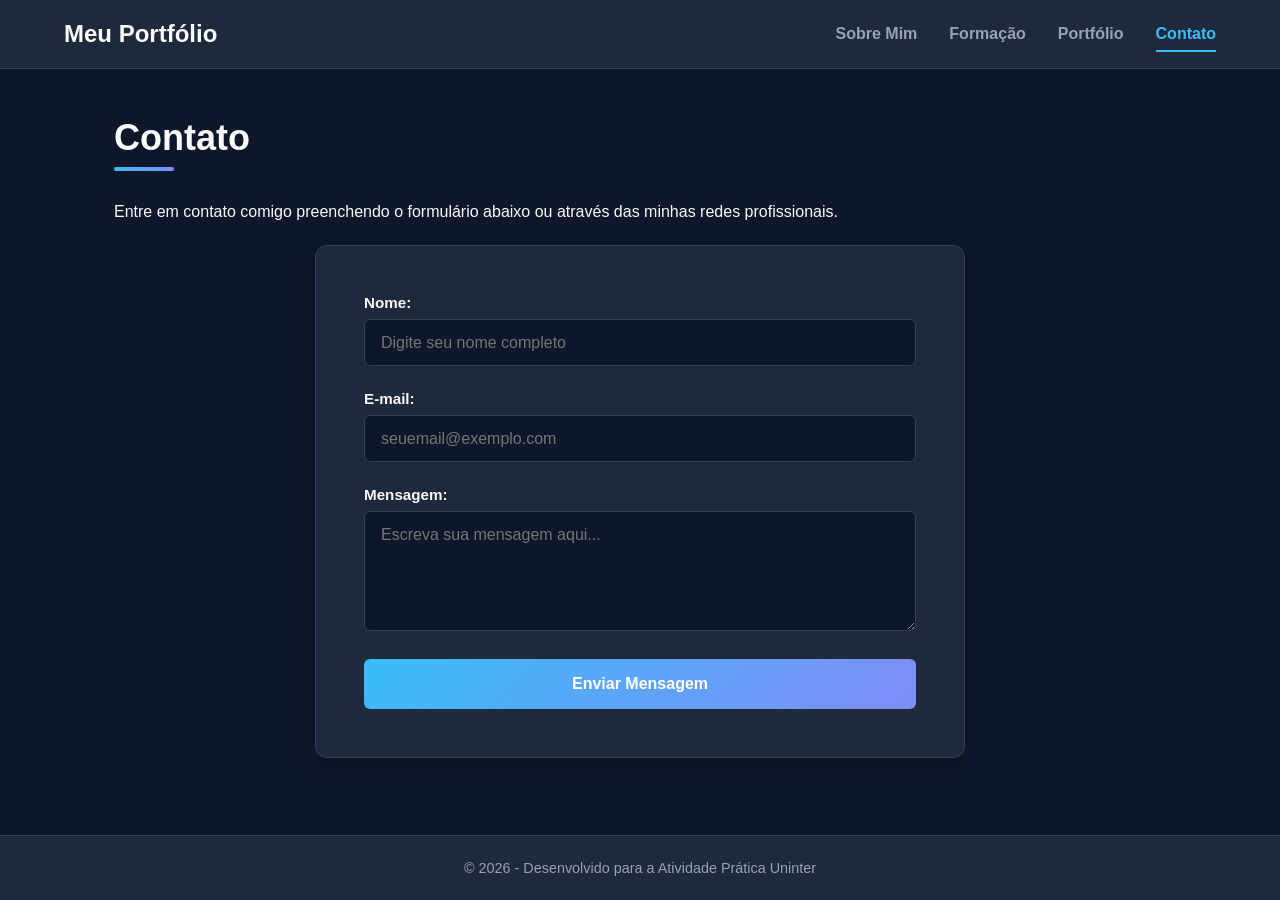
<file: contato.html>
<!DOCTYPE html>
<html lang="pt-br">
<head>
    <meta charset="UTF-8">
    <meta name="viewport" content="width=device-width, initial-scale=1.0">
    <title>Meu Portfólio - Contato</title>
    <link rel="stylesheet" href="css/style.css">
</head>
<body>
    <!-- Cabeçalho e Menu de Navegação Global -->
    <header>
        <div class="logo">
            <h1>Meu Portfólio</h1>
        </div>
        <nav>
            <ul>
                <li><a href="index.html">Sobre Mim</a></li>
                <li><a href="formacao.html">Formação</a></li>
                <li><a href="portfolio.html">Portfólio</a></li>
                <li><a href="contato.html" class="active">Contato</a></li>
            </ul>
        </nav>
    </header>

    <!-- Conteúdo Principal da Página -->
    <main>
        <section class="contato-section">
            <h2>Contato</h2>
            <p style="margin-bottom: 1.5rem;">Entre em contato comigo preenchendo o formulário abaixo ou através das minhas redes profissionais.</p>
            
            <div class="container-contato">
                <!-- Formulário de Contato exigido pelo modelo -->
                <form class="form-contato" action="#" method="POST" onsubmit="alert('Mensagem enviada com sucesso! (Simulação)'); return false;">
                    <div class="grupo-campo">
                        <label for="nome">Nome:</label>
                        <input type="text" id="nome" name="nome" required placeholder="Digite seu nome completo">
                    </div>
                    
                    <div class="grupo-campo">
                        <label for="email">E-mail:</label>
                        <input type="email" id="email" name="email" required placeholder="seuemail@exemplo.com">
                    </div>
                    
                    <div class="grupo-campo">
                        <label for="mensagem">Mensagem:</label>
                        <textarea id="mensagem" name="mensagem" rows="5" required placeholder="Escreva sua mensagem aqui..."></textarea>
                    </div>
                    
                    <button type="submit" class="btn-enviar">Enviar Mensagem</button>
                </form>
            </div>
        </section>
    </main>

    <!-- Rodapé Global -->
    <footer>
        <p>&copy; 2026 - Desenvolvido para a Atividade Prática Uninter</p>
    </footer>

</body>
</html>
</body>
</html>
</file>
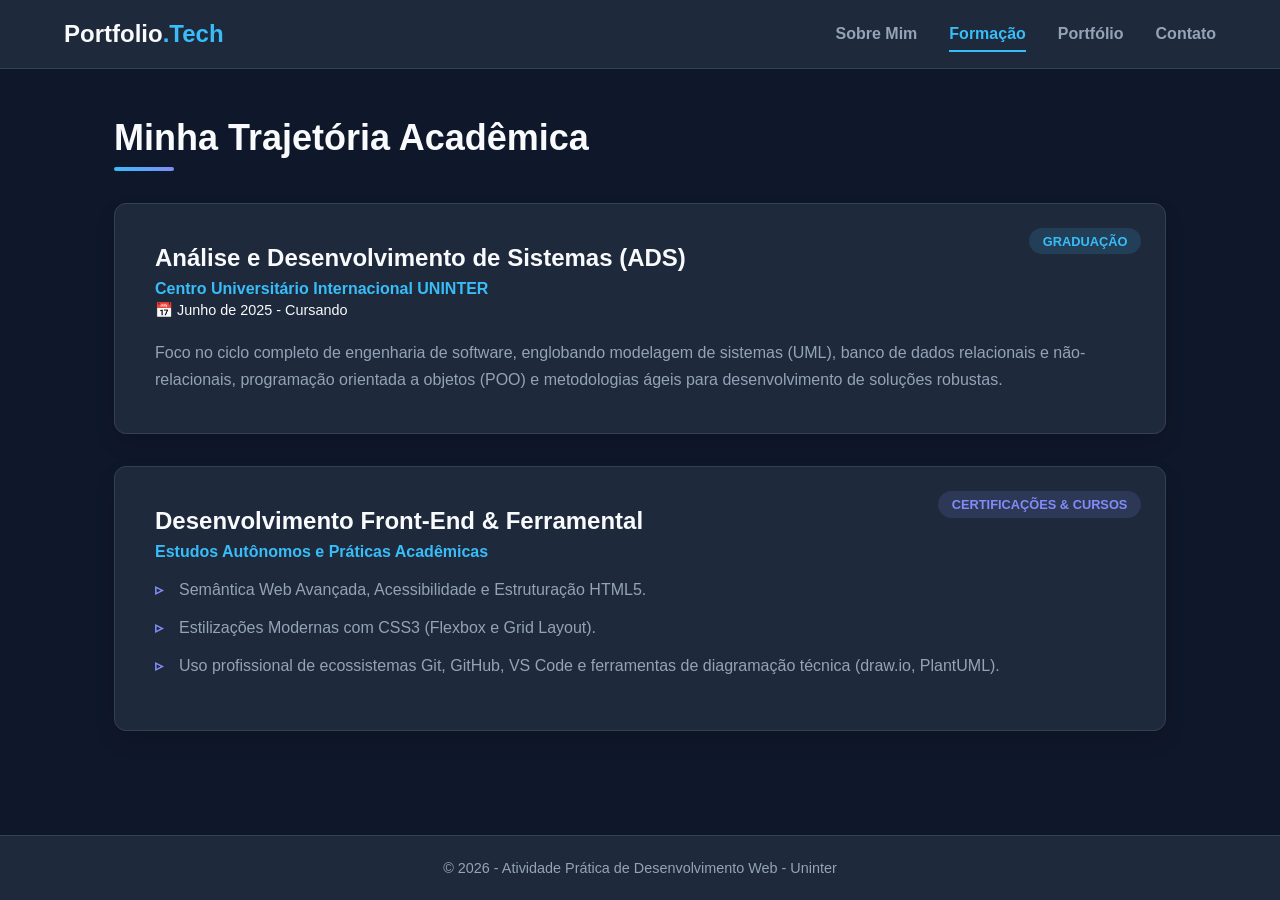
<file: formacao.html>
<!DOCTYPE html>
<html lang="pt-br">
<head>
    <meta charset="UTF-8">
    <meta name="viewport" content="width=device-width, initial-scale=1.0">
    <title>Meu Portfólio - Formação</title>
    <link rel="stylesheet" href="css/style.css">
</head>
<body>
   <!-- Cabeçalho e Menu de Navegação Global -->
    <header>
        <div class="logo">
            <h1>Portfolio<span>.Tech</span></h1>
        </div>
        <nav>
            <ul>
                <li><a href="index.html">Sobre Mim</a></li>
                <li><a href="formacao.html" class="active">Formação</a></li>
                <li><a href="portfolio.html">Portfólio</a></li>
                <li><a href="contato.html">Contato</a></li>
            </ul>
        </nav>
    </header>

    <!-- Conteúdo Principal da Página -->
    <main>
        <section class="formacao-section">
            <h2>Minha Trajetória Acadêmica</h2>
            
            <div class="card-formacao">
                <div class="card-badge">Graduação</div>
                <h3>Análise e Desenvolvimento de Sistemas (ADS)</h3>
                <p class="instituicao">Centro Universitário Internacional UNINTER</p>
                <p class="periodo">📅 Junho de 2025 - Cursando</p>
                <p class="descricao">Foco no ciclo completo de engenharia de software, englobando modelagem de sistemas (UML), banco de dados relacionais e não-relacionais, programação orientada a objetos (POO) e metodologias ágeis para desenvolvimento de soluções robustas.</p>
            </div>

            <div class="card-formacao">
                <div class="card-badge complementar">Certificações & Cursos</div>
                <h3>Desenvolvimento Front-End & Ferramental</h3>
                <p class="instituicao">Estudos Autônomos e Práticas Acadêmicas</p>
                <ul class="lista-competencias">
                    <li>Semântica Web Avançada, Acessibilidade e Estruturação HTML5.</li>
                    <li>Estilizações Modernas com CSS3 (Flexbox e Grid Layout).</li>
                    <li>Uso profissional de ecossistemas Git, GitHub, VS Code e ferramentas de diagramação técnica (draw.io, PlantUML).</li>
                </ul>
            </div>
        </section>
    </main>

    <!-- Rodapé Global -->
    <footer>
        <p>&copy; 2026 - Atividade Prática de Desenvolvimento Web - Uninter</p>
    </footer>

</body>
</html> 
</body>
</html>
</file>
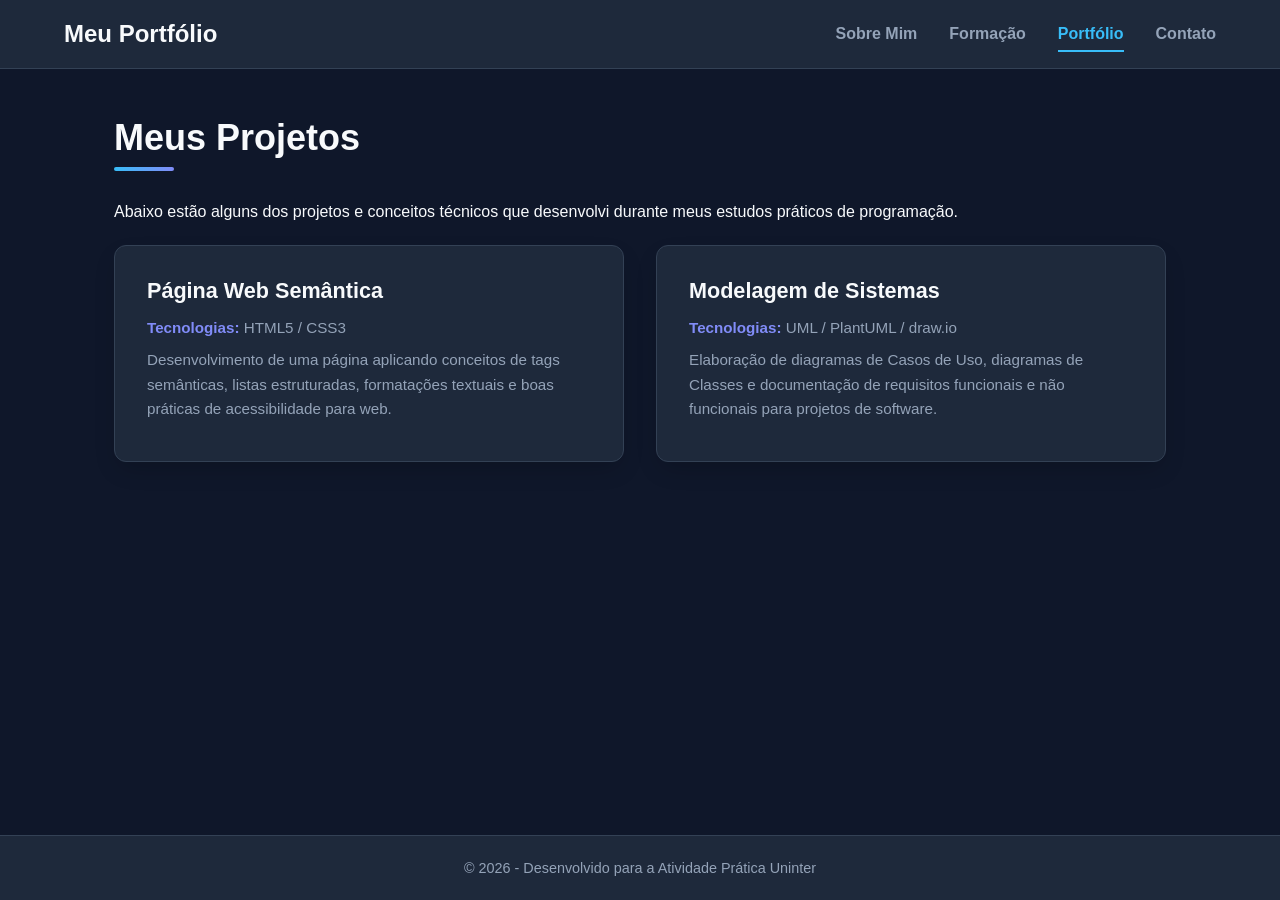
<file: portfolio.html>
<!DOCTYPE html>
<html lang="pt-br">
<head>
    <meta charset="UTF-8">
    <meta name="viewport" content="width=device-width, initial-scale=1.0">
    <title>Meu Portfólio - projetos</title>
    <link rel="stylesheet" href="css/style.css">
</head>
<body>
 <!-- Cabeçalho e Menu de Navegação Global -->
    <header>
        <div class="logo">
            <h1>Meu Portfólio</h1>
        </div>
        <nav>
            <ul>
                <li><a href="index.html">Sobre Mim</a></li>
                <li><a href="formacao.html">Formação</a></li>
                <li><a href="portfolio.html" class="active">Portfólio</a></li>
                <li><a href="contato.html">Contato</a></li>
            </ul>
        </nav>
    </header>

    <!-- Conteúdo Principal da Página -->
    <main>
        <section class="portfolio-section">
            <h2>Meus Projetos</h2>
            <p style="margin-bottom: 1.5rem;">Abaixo estão alguns dos projetos e conceitos técnicos que desenvolvi durante meus estudos práticos de programação.</p>
            
            <div class="grid-portfolio">
                <!-- Projeto 1 -->
                <div class="card-projeto">
                    <h3>Página Web Semântica</h3>
                    <p><strong>Tecnologias:</strong> HTML5 / CSS3</p>
                    <p>Desenvolvimento de uma página aplicando conceitos de tags semânticas, listas estruturadas, formatações textuais e boas práticas de acessibilidade para web.</p>
                </div>

                <!-- Projeto 2 -->
                <div class="card-projeto">
                    <h3>Modelagem de Sistemas</h3>
                    <p><strong>Tecnologias:</strong> UML / PlantUML / draw.io</p>
                    <p>Elaboração de diagramas de Casos de Uso, diagramas de Classes e documentação de requisitos funcionais e não funcionais para projetos de software.</p>
                </div>
            </div>
        </section>
    </main>

    <!-- Rodapé Global -->
    <footer>
        <p>&copy; 2026 - Desenvolvido para a Atividade Prática Uninter</p>
    </footer>

</body>
</html>   
</body>
</html>
</file>
<file: css/style.css>
* {
    margin: 0;
    padding: 0;
    box-sizing: border-box;
    font-family: 'Segoe UI', Tahoma, Geneva, Verdana, sans-serif;
}

:root {
    --bg-principal: #0f172a;
    --bg-cards: #1e293b;
    --texto-claro: #f8fafc;
    --texto-mutado: #94a3b8;
    --cor-primaria: #38bdf8;
    --cor-secundaria: #818cf8;
    --cor-hover: #0284c7;
}

body {
    background-color: var(--bg-principal);
    color: var(--texto-claro);
    display: flex;
    flex-direction: column;
    min-height: 100vh;
}

header {
    background-color: var(--bg-cards);
    padding: 1.25rem 5%;
    display: flex;
    justify-content: space-between;
    align-items: center;
    border-bottom: 1px solid #334155;
    position: sticky;
    top: 0;
    z-index: 100;
}

.logo h1 {
    font-size: 1.5rem;
    color: var(--texto-claro);
    font-weight: 700;
}

.logo h1 span {
    color: var(--cor-primaria);
}

nav ul {
    display: flex;
    list-style: none;
    gap: 2rem;
}

nav ul li a {
    color: var(--texto-mutado);
    text-decoration: none;
    font-weight: 600;
    font-size: 1rem;
    padding: 0.5rem 0;
    transition: color 0.3s ease, border-bottom 0.3s ease;
    border-bottom: 2px solid transparent;
}

nav ul li a:hover, nav ul li a.active {
    color: var(--cor-primaria);
    border-bottom: 2px solid var(--cor-primaria);
}

main {
    flex: 1;
    max-width: 1100px;
    width: 100%;
    margin: 3rem auto;
    padding: 0 1.5rem;
}

h2 {
    font-size: 2.25rem;
    color: var(--texto-claro);
    margin-bottom: 2rem;
    position: relative;
    font-weight: 700;
}

h2::after {
    content: '';
    display: block;
    width: 60px;
    height: 4px;
    background: linear-gradient(90deg, var(--cor-primaria), var(--cor-secundaria));
    border-radius: 2px;
    margin-top: 0.5rem;
}

.perfil-container {
    display: flex;
    gap: 3rem;
    align-items: center;
    background: var(--bg-cards);
    padding: 3rem;
    border-radius: 12px;
    border: 1px solid #334155;
    box-shadow: 0 10px 25px -5px rgba(0, 0, 0, 0.3);
}

.foto-perfil {
    width: 220px;
    height: 220px;
    border-radius: 50%;
    object-fit: cover;
    border: 4px solid var(--cor-primaria);
    background-color: #334155;
    box-shadow: 0 0 20px rgba(56, 189, 248, 0.2);
}

.texto-perfil p {
    margin-bottom: 1.25rem;
    line-height: 1.8;
    color: var(--texto-mutado);
    font-size: 1.1rem;
}

.texto-perfil p:first-child {
    color: var(--texto-claro);
    font-size: 1.4rem;
    font-weight: 600;
}

.card-formacao {
    background: var(--bg-cards);
    padding: 2.5rem;
    border-radius: 12px;
    border: 1px solid #334155;
    margin-bottom: 2rem;
    box-shadow: 0 10px 25px -5px rgba(0, 0, 0, 0.2);
    position: relative;
}

.card-badge {
    position: absolute;
    top: 1.5rem;
    right: 1.5rem;
    background-color: rgba(56, 189, 248, 0.15);
    color: var(--cor-primaria);
    padding: 0.35rem 0.85rem;
    border-radius: 20px;
    font-size: 0.8rem;
    font-weight: 700;
    text-transform: uppercase;
}

.card-badge.complementar {
    background-color: rgba(129, 140, 248, 0.15);
    color: var(--cor-secundaria);
}

.card-formacao h3 {
    font-size: 1.5rem;
    color: var(--texto-claro);
    margin-bottom: 0.5rem;
}

.card-formacao .instituicao {
    color: var(--cor-primaria);
    font-weight: 600;
    margin-bottom: 0.25rem;
}

.card-formacao .periodo {
    color: var(--texto-mutated);
    font-size: 0.9rem;
    margin-bottom: 1.25rem;
}

.card-formacao .descricao {
    color: var(--texto-mutado);
    line-height: 1.7;
}

.lista-competencias {
    margin-top: 1rem;
    list-style-type: none;
}

.lista-competencias li {
    color: var(--texto-mutado);
    margin-bottom: 0.75rem;
    line-height: 1.6;
    position: relative;
    padding-left: 1.5rem;
}

.lista-competencias li::before {
    content: "▹";
    position: absolute;
    left: 0;
    color: var(--cor-secundaria);
    font-weight: bold;
}

.grid-portfolio {
    display: grid;
    grid-template-columns: repeat(auto-fit, minmax(320px, 1fr));
    gap: 2rem;
}

.card-projeto {
    background: var(--bg-cards);
    padding: 2rem;
    border-radius: 12px;
    border: 1px solid #334155;
    transition: transform 0.3s ease, border-color 0.3s ease;
    box-shadow: 0 10px 25px -5px rgba(0, 0, 0, 0.2);
}

.card-projeto:hover {
    transform: translateY(-5px);
    border-color: var(--cor-primaria);
}

.card-projeto h3 {
    color: var(--texto-claro);
    margin-bottom: 0.75rem;
    font-size: 1.35rem;
}

.card-projeto p {
    color: var(--texto-mutado);
    line-height: 1.6;
    font-size: 0.95rem;
    margin-bottom: 0.5rem;
}

.card-projeto p strong {
    color: var(--cor-secundaria);
}

.container-contato {
    background: var(--bg-cards);
    padding: 3rem;
    border-radius: 12px;
    border: 1px solid #334155;
    max-width: 650px;
    margin: 0 auto;
    box-shadow: 0 10px 25px -5px rgba(0, 0, 0, 0.2);
}

.grupo-campo {
    margin-bottom: 1.5rem;
}

.grupo-campo label {
    display: block;
    margin-bottom: 0.5rem;
    font-weight: 600;
    color: var(--texto-claro);
    font-size: 0.95rem;
}

.grupo-campo input, .grupo-campo textarea {
    width: 100%;
    padding: 0.85rem 1rem;
    border: 1px solid #334155;
    background-color: var(--bg-principal);
    color: var(--texto-claro);
    border-radius: 6px;
    font-size: 1rem;
    transition: border-color 0.3s ease;
}

.grupo-campo input:focus, .grupo-campo textarea:focus {
    border-color: var(--cor-primaria);
    outline: none;
}

.btn-enviar {
    background: linear-gradient(135deg, var(--cor-primaria), var(--cor-secundaria));
    color: #fff;
    padding: 1rem 2rem;
    border: none;
    border-radius: 6px;
    cursor: pointer;
    font-size: 1rem;
    font-weight: 700;
    width: 100%;
    transition: opacity 0.3s ease;
}

.btn-enviar:hover {
    opacity: 0.9;
}

footer {
    background-color: var(--bg-cards);
    color: var(--texto-mutado);
    text-align: center;
    padding: 1.5rem;
    font-size: 0.9rem;
    border-top: 1px solid #334155;
    margin-top: auto;
}

@media (max-width: 768px) {
    header {
        flex-direction: column;
        gap: 1rem;
        text-align: center;
    }
    nav ul {
        gap: 1rem;
        flex-wrap: wrap;
        justify-content: center;
    }
    .perfil-container {
        flex-direction: column;
        text-align: center;
        padding: 2rem;
    }
    main {
        margin: 1.5rem auto;
    }
    h2 {
        font-size: 1.75rem;
    }
}
</file>
